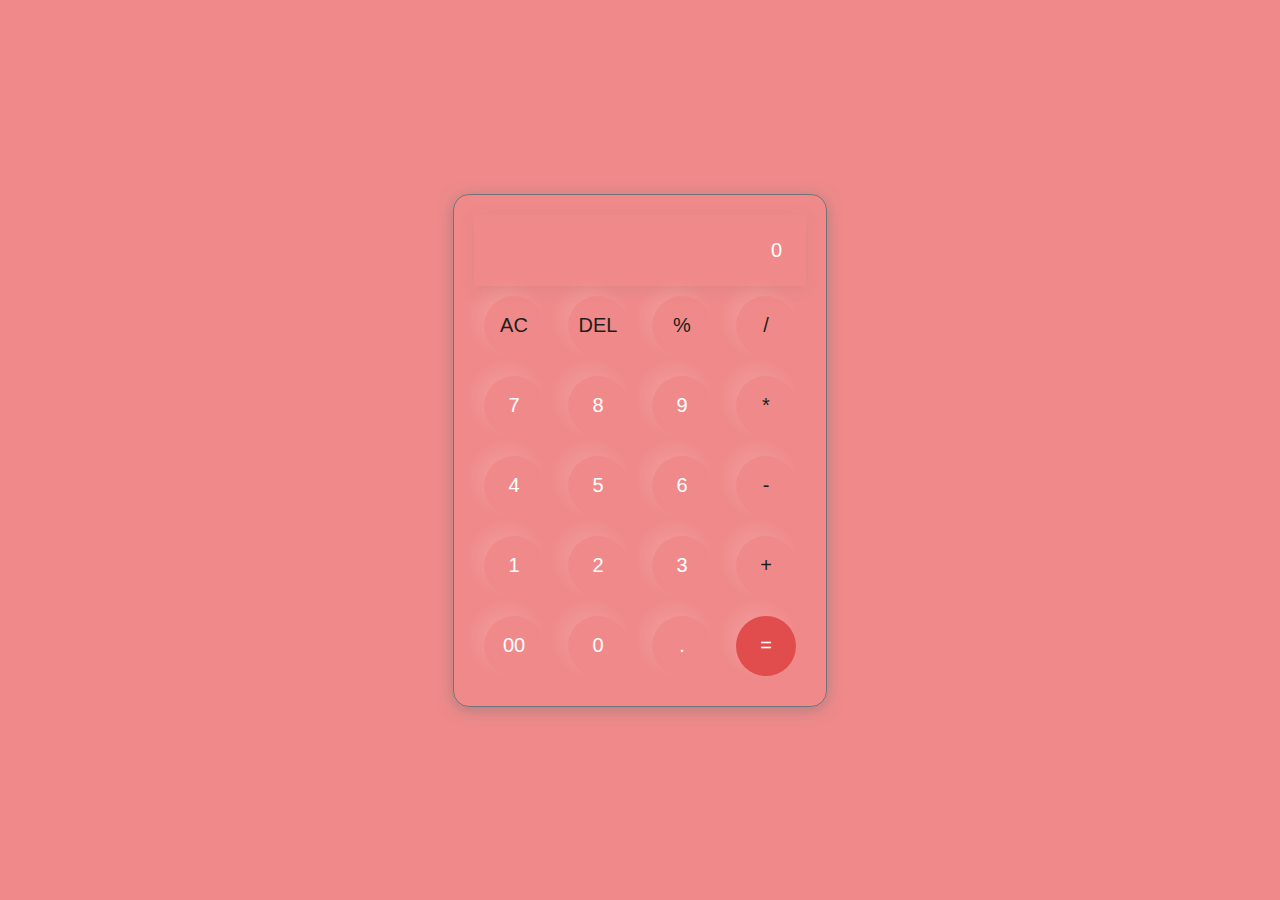
<file: Calculator/index.html>
<!DOCTYPE html>
<html lang="en">
<head>
    <meta charset="UTF-8">
    <meta name="viewport" content="width=device-width, initial-scale=1.0">
    <title>Calculator</title>
    <link rel="stylesheet" href="style.css">
</head>
<body>
    <div class="calculator">
        <input type="text" placeholder="0" id="inputBox">
        <div>
            <button class="operator">AC</button>
            <button class="operator">DEL</button>
            <button class="operator">%</button>
            <button class="operator">/</button>
        </div>
        <div>
            <button>7</button>
            <button>8</button>
            <button>9</button>
            <button class="operator">*</button>
        </div>
        <div>
            <button>4</button>
            <button>5</button>
            <button>6</button>
            <button class="operator">-</button>
        </div>
        <div>
            <button>1</button>
            <button>2</button>
            <button>3</button>
            <button class="operator">+</button>
        </div>
        <div>
            <button>00</button>
            <button>0</button>
            <button>.</button>
            <button class="equalBtn">=</button>
        </div>
    </div>
    <script src="script.js"></script>
</body>
</html>
</file>
<file: Calculator/style.css>
*{
    margin: 0;
    padding: 0;
    box-sizing: border-box;
}
body{
    width: 100%;
    height: 100vh;
    display: flex;
    align-items: center;
    justify-content: center;
    background: rgb(240, 138, 138);
}
.calculator{
    border: 1px solid #717377;
    padding: 20px;
    border-radius: 16px;
    background: transparent;
    box-shadow: 0px 3px 15px rgba(113, 115, 119, 0.5);
}
input{
    width: 100%;
    border: none;
    padding: 24px;
    background: transparent;
    box-shadow: 0px 3px 15px rgba(84, 84, 84, 0.1);
    font-size: 20px;
    text-align: right;
    cursor: pointer;
    color: #ffffff;
}
input::placeholder{
    color: #ffffff;
}
button{
    width: 60px;
    height: 60px;
    margin: 10px;
    border-radius: 50%;
    background: transparent;
    color: #ffffff;
    font-size: 20px;
    box-shadow: -8px -8px 15px rgba(255, 255, 255, 0.1);
    border: none;
    cursor: pointer;
    
}
.equalBtn{
    background-color: rgb(225, 76, 76);
}
.operator{
    color:rgb(28, 31, 26);
}
</file>
